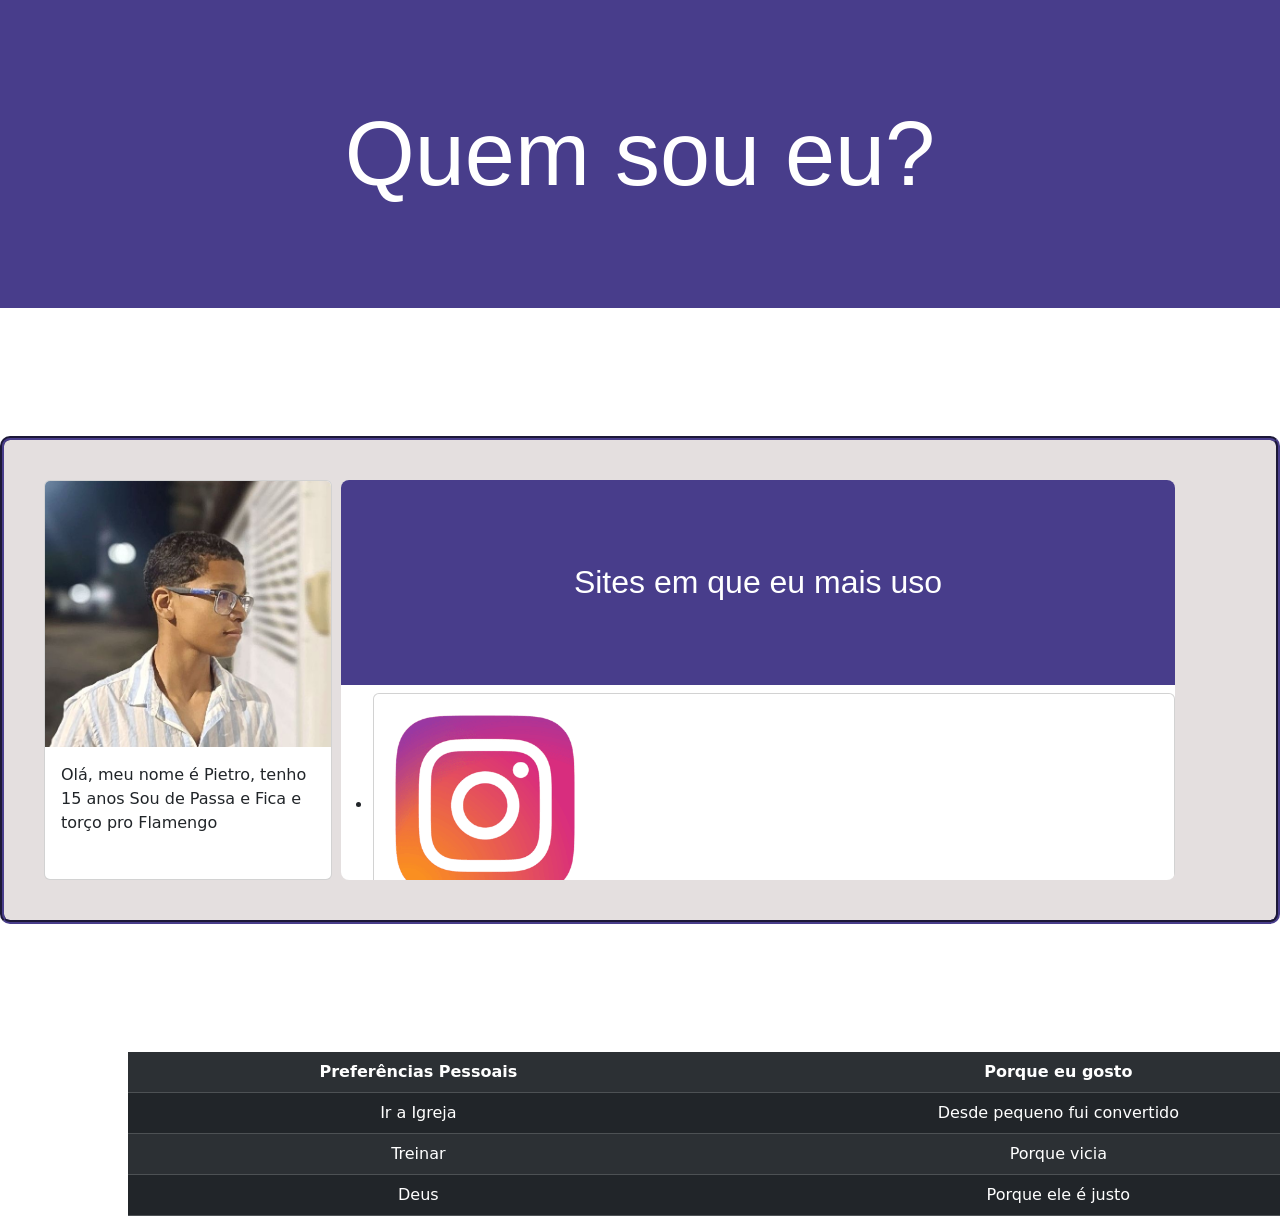
<file: index.html>
<!DOCTYPE html>
<html lang="en">
<head>
    <meta charset="UTF-8">
    <meta name="viewport" content="width=device-width, initial-scale=1.0">
    <title>Quem sou eu?</title>
    <link rel="shortcut icon" href="imagens/emoji.jpg" type="image/x-icon">
    <link rel="stylesheet" href="style.css">
    <link href="https://cdn.jsdelivr.net/npm/bootstrap@5/dist/css/bootstrap.min.css" rel="stylesheet">
</head>
<body>
    <header class="topo">
        <h1>Quem sou eu?</h1>
    </header>
    
    <div class="casa">
        <div class="card" style="width: 18rem;">
            <img src="imagens/Digitalizado_20260601-1539.jpg" class="card-img-top" alt="...">
            <div class="card-body">
                <p class="card-text">Olá, meu nome é Pietro, tenho 15 anos Sou de Passa e Fica e torço pro Flamengo</p>
            </div>
        </div>

        <iframe src="imagens.html" class="meuframe" frameborder="0"></iframe>
    </div>

    <table class="table table-dark table-striped">
        <tr>
            <th>Preferências Pessoais</th>
            <th>Porque eu gosto</th>
        </tr>
        <tr>
            <td>Ir a Igreja</td>
            <td>Desde pequeno fui convertido</td>
        </tr>
        <tr>
            <td>Treinar</td>
            <td>Porque vicia</td>
        </tr>
        <tr>
            <td>Deus</td>
            <td>Porque ele é justo</td>
        </tr>
    </table>
</body>
</html>
</file>
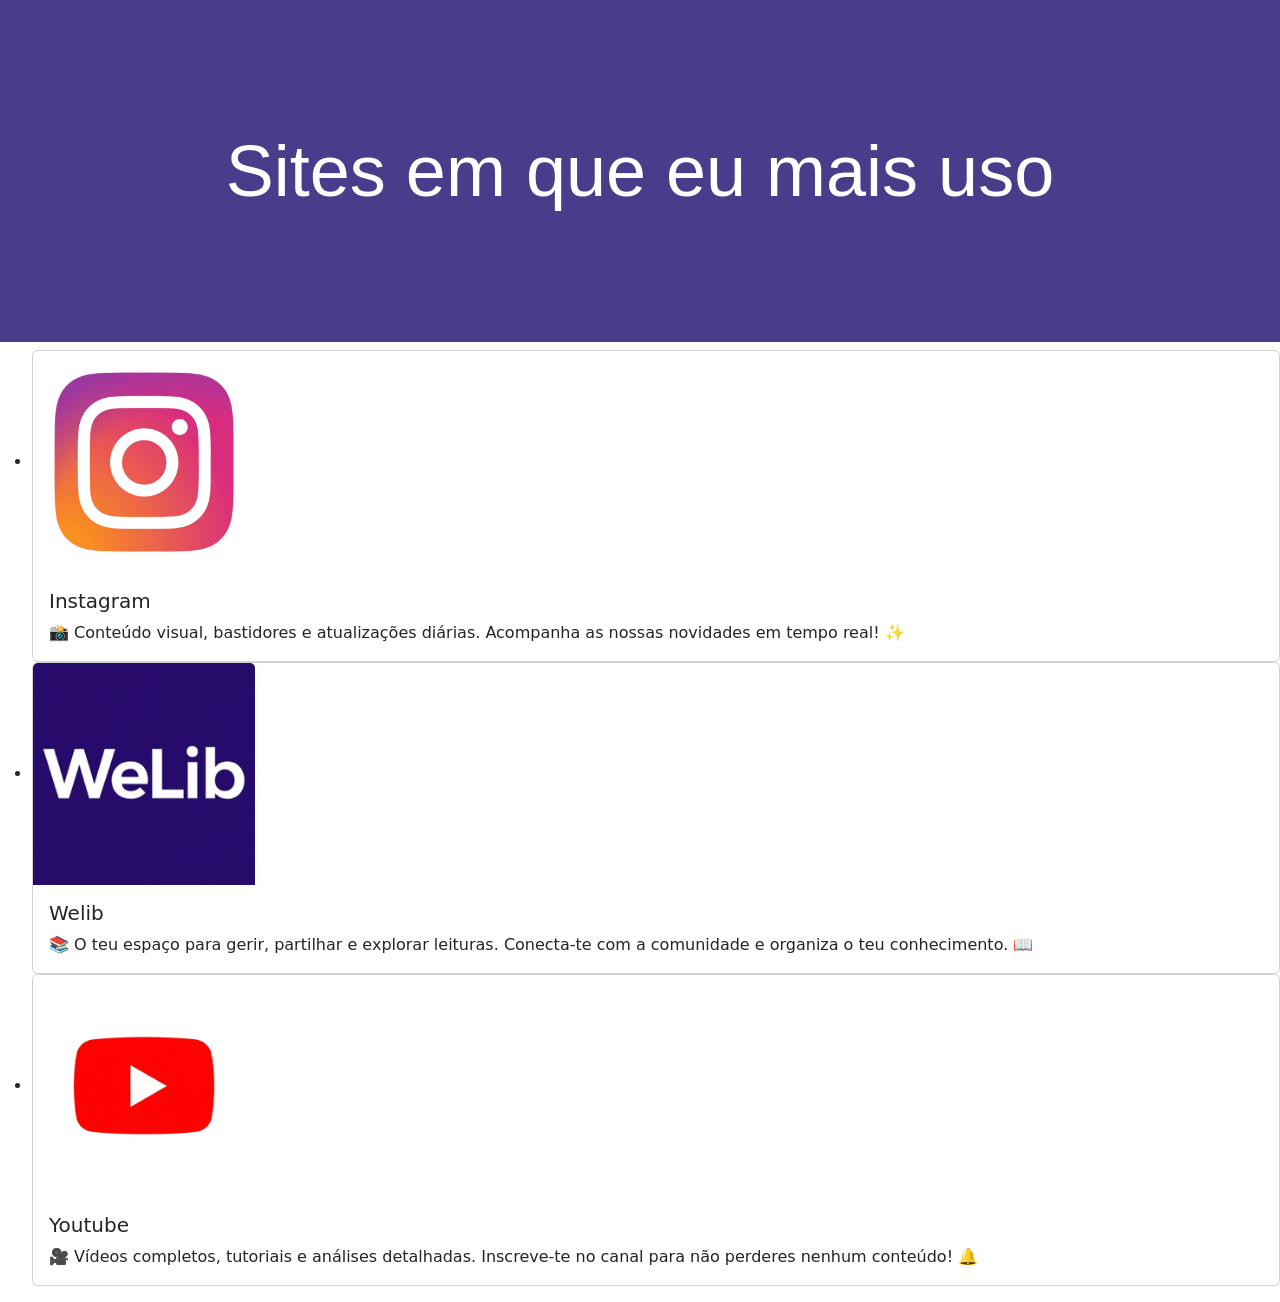
<file: imagens.html>
<!DOCTYPE html>
<html lang="en">
<head>
    <meta charset="UTF-8">
    <meta name="viewport" content="width=device-width, initial-scale=1.0">
    <title>Document</title>
    <link href="https://cdn.jsdelivr.net/npm/bootstrap@5/dist/css/bootstrap.min.css" rel="stylesheet">
    <style>
      header h1
      {
        background-color: darkslateblue;
        color: white;
        padding: 10%;
        text-align: center;
        font-size: 8vh;
        font-family: 'Franklin Gothic Medium', 'Arial Narrow', Arial, sans-serif;
      }
      * img
      {
        max-width: 222px;
        max-height: 222px;
      }
      header
      {
        position: sticky;
        top: 0;
        z-index: 1000;
      }
      @media screen and (max-width: 768px) {
      header h1
      {
        background-color: darkslateblue;
        color: white;
        padding: 10%;
        text-align: center;
        font-size: 4vh;
        font-family: 'Franklin Gothic Medium', 'Arial Narrow', Arial, sans-serif;
      }
      * img
      {
        max-width: 40%;
        max-height: 50%;
        justify-self: center;
      }              
      }
    </style>
</head>
<body>
  <header>
    <h1>Sites em que eu mais uso</h1>
  </header>
  <ul>
    <li>
      <div class="card-group">
        <div class="card">
          <a href="https://www.instagram.com/" target="_blank"><img src="imagens/instagram logo.png" alt="" class="card-img-top" ></a>
          <div class="card-body"> 
            <h5 class="card-title">Instagram</h5>
            <p class="card-text">📸 Conteúdo visual, bastidores e atualizações diárias. Acompanha as nossas novidades em tempo real! ✨</p>
          </div>
        </div>
        </li>
    <li>
      <div class="card">
          <a href="https://welib-public.org/pt.html" target="_blank"><img src="imagens/welib.png" alt="" class="card-img-top" ></a>
          <div class="card-body">
            <h5 class="card-title">Welib</h5>
            <p class="card-text">📚 O teu espaço para gerir, partilhar e explorar leituras. Conecta-te com a comunidade e organiza o teu conhecimento. 📖</p>
          </div>
        </div>
      </li>
    <li>
      <div class="card">
          <a href="https://www.youtube.com/" target="_blank"><img src="imagens/Youtubelogo.png" alt="" class="card-img-top" ></a>
          <div class="card-body">
            <h5 class="card-title">Youtube</h5>
            <p class="card-text">🎥 Vídeos completos, tutoriais e análises detalhadas. Inscreve-te no canal para não perderes nenhum conteúdo! 🔔</p>
          </div>
        </div>
      </div>
    </li>
  </ul>
    
        
        
        
</body>
</html>
</file>
<file: style.css>
body
{
    background-color: rgb(228, 223, 223);
}
.casa
{
    display: flex;

    justify-self: center;
    margin-top: 10%;
    background-color: rgb(228, 223, 223);
    padding: 40px;
    border-radius: 10px;
    gap: 9px;
    border: 4px;
    border-color:  darkslateblue;
    border-style: groove;
}
.meuframe {
    width: 50%;
    min-width: 70%;
    height: 400px;
    border: 0;
    border-radius: 8px;
}
table
{
    text-align: center;
    width: fit-content;
    justify-self: center;
    margin: 10%;
}
header h1
{   
    position: sticky;
    top: 0;
    z-index: 1000;
    background-color: darkslateblue;
    padding: 100px;
    text-align: center;
    color: white;
    font-family: 'Franklin Gothic Medium', 'Arial Narrow', Arial, sans-serif;
    font-size: 90px;
    
    

    
}
@media screen and (max-width: 768px) {
    body
{
    background-color: rgb(228, 223, 223);
}
.casa
{
    display: flex;

    flex-direction: column;
    justify-self: center;
    margin-top: 10%;
    background-color: rgb(228, 223, 223);
    padding: 10%;
    border-radius: 10px;
    gap: 9px;
    border: 4px;
    border-color:  darkslateblue;
    border-style: groove;
}
.casa div
{
    justify-self: center;
}
.meuframe {
    width: 50%;
    min-width: 100%;
    height: 400px;
    border: 0;
    border-radius: 8px;
}
table
{
    text-align: center;
    width: fit-content;
    justify-self: center;
    margin: 10%;
}
.topo h1
{
    background-color: darkslateblue;
    padding: 50px;
    text-align: center;
    color: white;
    font-family: 'Franklin Gothic Medium', 'Arial Narrow', Arial, sans-serif;
    font-size: 45px;
}
.card
{
    display: block;
    justify-content: center;
    justify-self: center;
}
}
</file>
